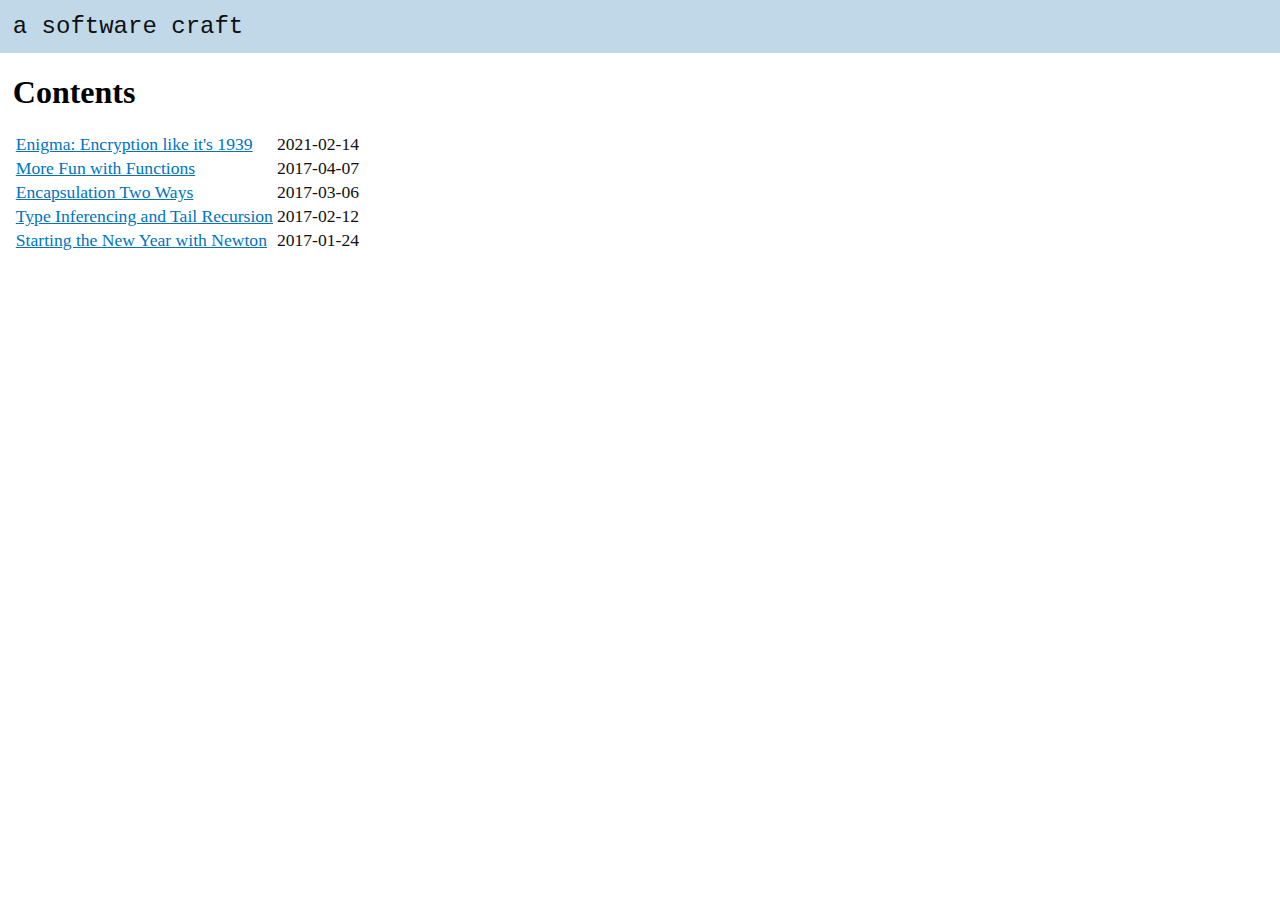
<file: docs/index.html>
<html><head><link rel="stylesheet" href="publish.css"><title>a software craft</title></head><body><header><a href="index.html">a software craft</a></header><article><h1>Contents</h1><nav><table><tr><td><a href="enigma-1.html">Enigma: Encryption like it's 1939</a></td><td>2021-02-14</td></tr><tr><td><a href="newton-4.html">More Fun with Functions</a></td><td>2017-04-07</td></tr><tr><td><a href="newton-3.html">Encapsulation Two Ways</a></td><td>2017-03-06</td></tr><tr><td><a href="newton-2.html">Type Inferencing and Tail Recursion</a></td><td>2017-02-12</td></tr><tr><td><a href="newton-1.html">Starting the New Year with Newton</a></td><td>2017-01-24</td></tr></table></nav></article></body></html>
</file>
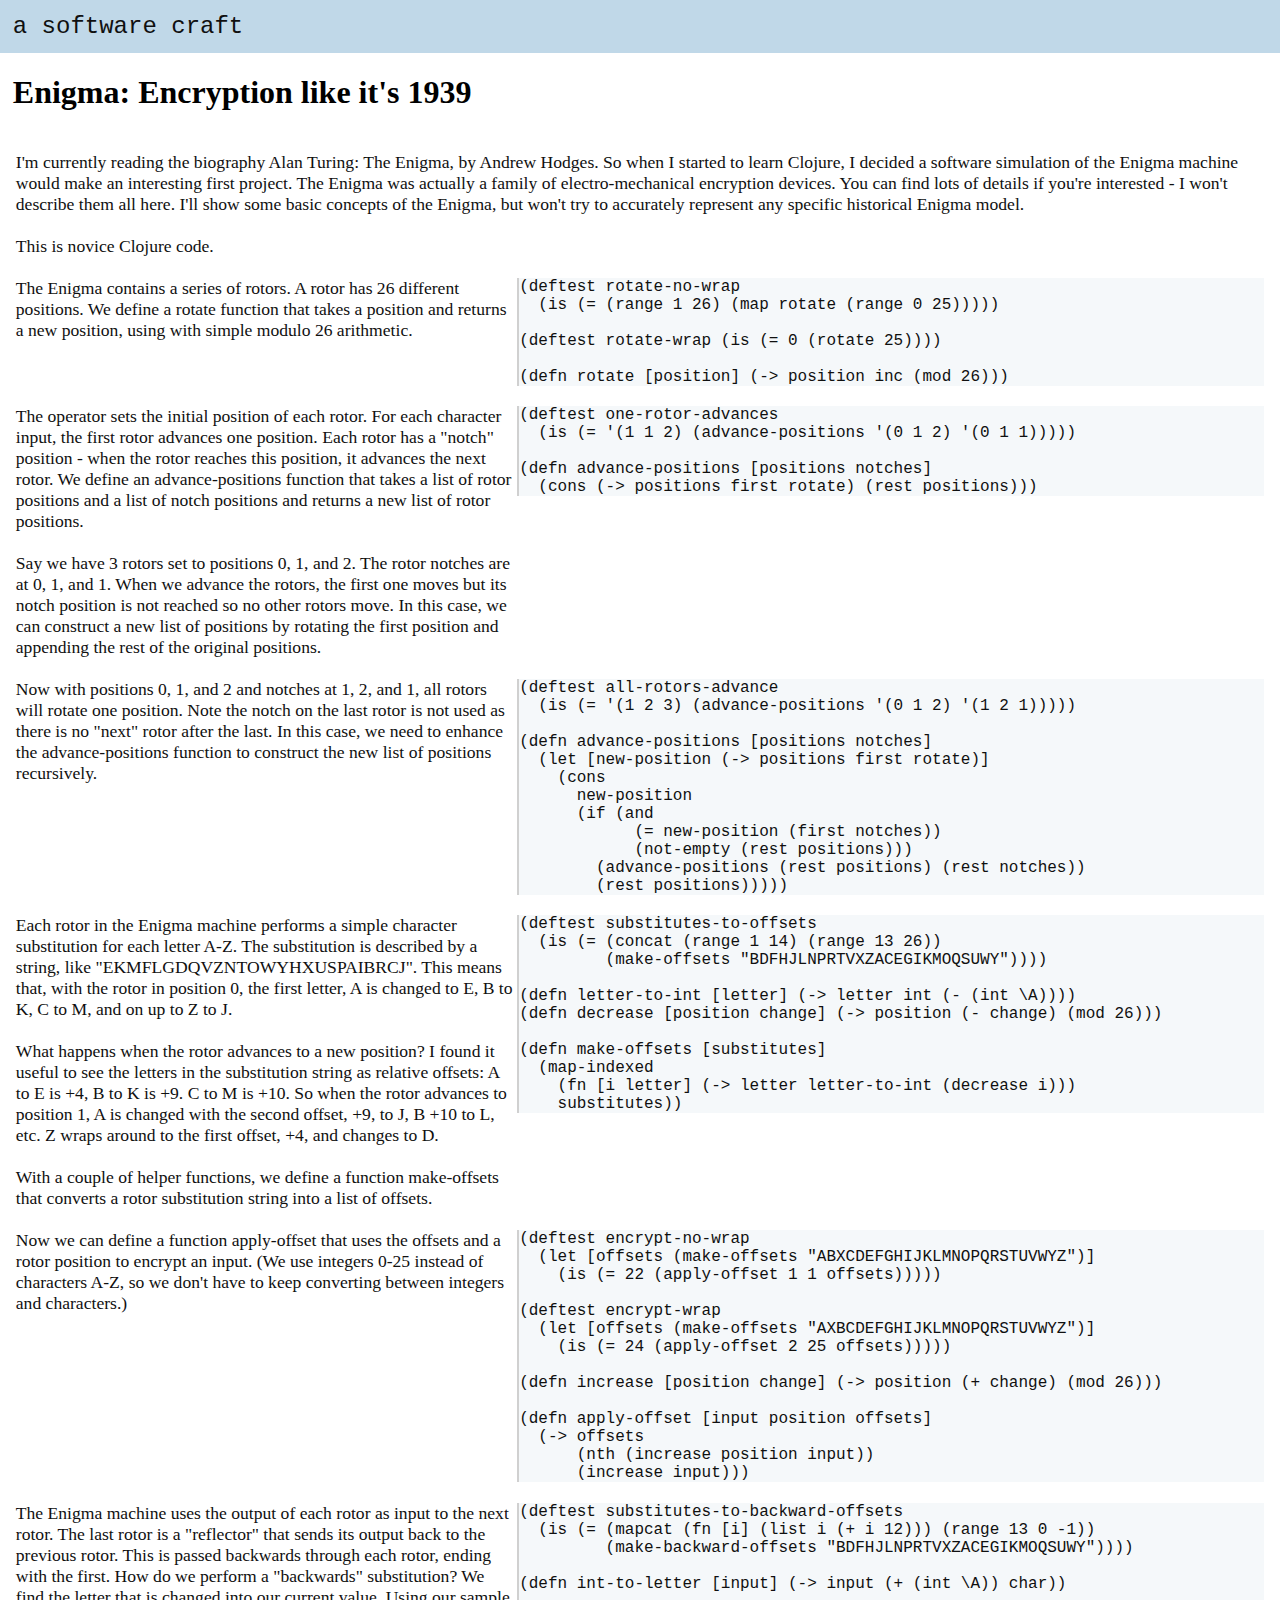
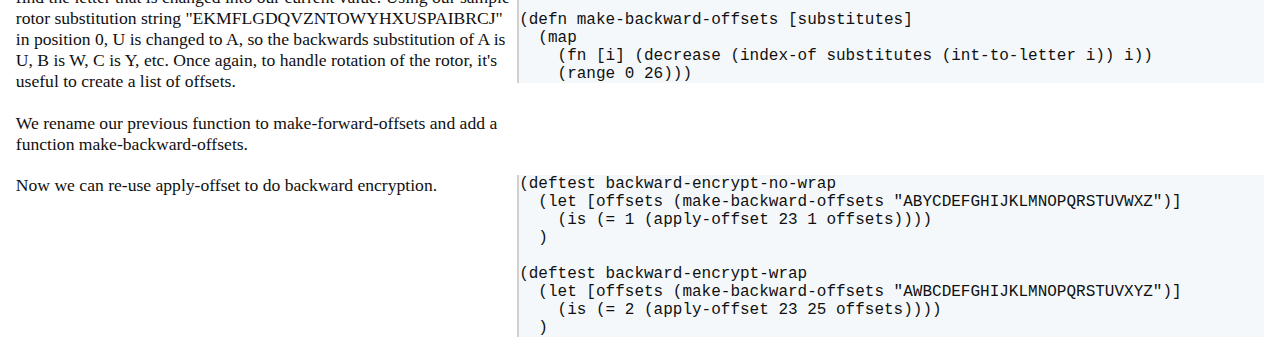
<file: docs/enigma-1.html>
<html><head><link rel="stylesheet" href="publish.css"><title>Enigma: Encryption like it's 1939</title></head><body><header><a href="index.html">a software craft</a></header><article><h1>Enigma: Encryption like it's 1939</h1><table class="full"><colgroup><col class="first"><col></colgroup><tr><td colspan="2">I'm currently reading the biography Alan Turing: The Enigma, by Andrew Hodges. So when I started to learn Clojure, I decided a software simulation of the Enigma machine would make an interesting first project. The Enigma was actually a family of electro-mechanical encryption devices. You can find lots of details if you're interested - I won't describe them all here. I'll show some basic concepts of the Enigma, but won't try to accurately represent any specific historical Enigma model.<br/><br/>This is novice Clojure code.</td></tr><tr><td>The Enigma contains a series of rotors. A rotor has 26 different positions. We define a rotate function that takes a position and returns a new position, using with simple modulo 26 arithmetic.</td><td><pre class="code">(deftest rotate-no-wrap
  (is (= (range 1 26) (map rotate (range 0 25)))))

(deftest rotate-wrap (is (= 0 (rotate 25))))

(defn rotate [position] (-> position inc (mod 26)))
</pre></td></tr><tr><td>The operator sets the initial position of each rotor. For each character input, the first rotor advances one position. Each rotor has a "notch" position - when the rotor reaches this position, it advances the next rotor. We define an advance-positions function that takes a list of rotor positions and a list of notch positions and returns a new list of rotor positions.<br/><br/>Say we have 3 rotors set to positions 0, 1, and 2. The rotor notches are at 0, 1, and 1. When we advance the rotors, the first one moves but its notch position is not reached so no other rotors move. In this case, we can construct a new list of positions by rotating the first position and appending the rest of the original positions.</td><td><pre class="code">(deftest one-rotor-advances
  (is (= '(1 1 2) (advance-positions '(0 1 2) '(0 1 1)))))

(defn advance-positions [positions notches]
  (cons (-> positions first rotate) (rest positions)))
</pre></td></tr><tr><td>Now with positions 0, 1, and 2 and notches at 1, 2, and 1, all rotors will rotate one position. Note the notch on the last rotor is not used as there is no "next" rotor after the last. In this case, we need to enhance the advance-positions function to construct the new list of positions recursively.</td><td><pre class="code">(deftest all-rotors-advance
  (is (= '(1 2 3) (advance-positions '(0 1 2) '(1 2 1)))))

(defn advance-positions [positions notches]
  (let [new-position (-> positions first rotate)]
    (cons
      new-position
      (if (and
            (= new-position (first notches)) 
            (not-empty (rest positions)))
        (advance-positions (rest positions) (rest notches))
        (rest positions)))))
</pre></td></tr><tr><td>Each rotor in the Enigma machine performs a simple character substitution for each letter A-Z. The substitution is described by a string, like "EKMFLGDQVZNTOWYHXUSPAIBRCJ". This means that, with the rotor in position 0, the first letter, A is changed to E, B to K, C to M, and on up to Z to J.<br/><br/>What happens when the rotor advances to a new position? I found it useful to see the letters in the substitution string as relative offsets: A to E is +4, B to K is +9. C to M is +10. So when the rotor advances to position 1, A is changed with the second offset, +9, to J, B +10 to L, etc. Z wraps around to the first offset, +4, and changes to D.<br/><br/>With a couple of helper functions, we define a function make-offsets that converts a rotor substitution string into a list of offsets.</td><td><pre class="code">(deftest substitutes-to-offsets
  (is (= (concat (range 1 14) (range 13 26))
         (make-offsets "BDFHJLNPRTVXZACEGIKMOQSUWY"))))

(defn letter-to-int [letter] (-> letter int (- (int \A))))
(defn decrease [position change] (-> position (- change) (mod 26)))

(defn make-offsets [substitutes]
  (map-indexed
    (fn [i letter] (-> letter letter-to-int (decrease i)))
    substitutes))
</pre></td></tr><tr><td>Now we can define a function apply-offset that uses the offsets and a rotor position to encrypt an input. (We use integers 0-25 instead of characters A-Z, so we don't have to keep converting between integers and characters.)</td><td><pre class="code">(deftest encrypt-no-wrap
  (let [offsets (make-offsets "ABXCDEFGHIJKLMNOPQRSTUVWYZ")]
    (is (= 22 (apply-offset 1 1 offsets)))))

(deftest encrypt-wrap
  (let [offsets (make-offsets "AXBCDEFGHIJKLMNOPQRSTUVWYZ")]
    (is (= 24 (apply-offset 2 25 offsets)))))

(defn increase [position change] (-> position (+ change) (mod 26)))

(defn apply-offset [input position offsets]
  (-> offsets
      (nth (increase position input))
      (increase input)))
</pre></td></tr><tr><td>The Enigma machine uses the output of each rotor as input to the next rotor. The last rotor is a "reflector" that sends its output back to the previous rotor. This is passed backwards through each rotor, ending with the first. How do we perform a "backwards" substitution? We find the letter that is changed into our current value. Using our sample rotor substitution string "EKMFLGDQVZNTOWYHXUSPAIBRCJ" in position 0, U is changed to A, so the backwards substitution of A is U, B is W, C is Y, etc. Once again, to handle rotation of the rotor, it's useful to create a list of offsets.<br/><br/>We rename our previous function to make-forward-offsets and add a function make-backward-offsets.</td><td><pre class="code">(deftest substitutes-to-backward-offsets
  (is (= (mapcat (fn [i] (list i (+ i 12))) (range 13 0 -1))
         (make-backward-offsets "BDFHJLNPRTVXZACEGIKMOQSUWY"))))

(defn int-to-letter [input] (-> input (+ (int \A)) char))

(defn make-backward-offsets [substitutes]
  (map
    (fn [i] (decrease (index-of substitutes (int-to-letter i)) i))
    (range 0 26)))
</pre></td></tr><tr><td>Now we can re-use apply-offset to do backward encryption.</td><td><pre class="code">(deftest backward-encrypt-no-wrap
  (let [offsets (make-backward-offsets "ABYCDEFGHIJKLMNOPQRSTUVWXZ")]
    (is (= 1 (apply-offset 23 1 offsets))))
  )

(deftest backward-encrypt-wrap
  (let [offsets (make-backward-offsets "AWBCDEFGHIJKLMNOPQRSTUVXYZ")]
    (is (= 2 (apply-offset 23 25 offsets))))
  )
</pre></td></tr></table></article></body></html>
</file>
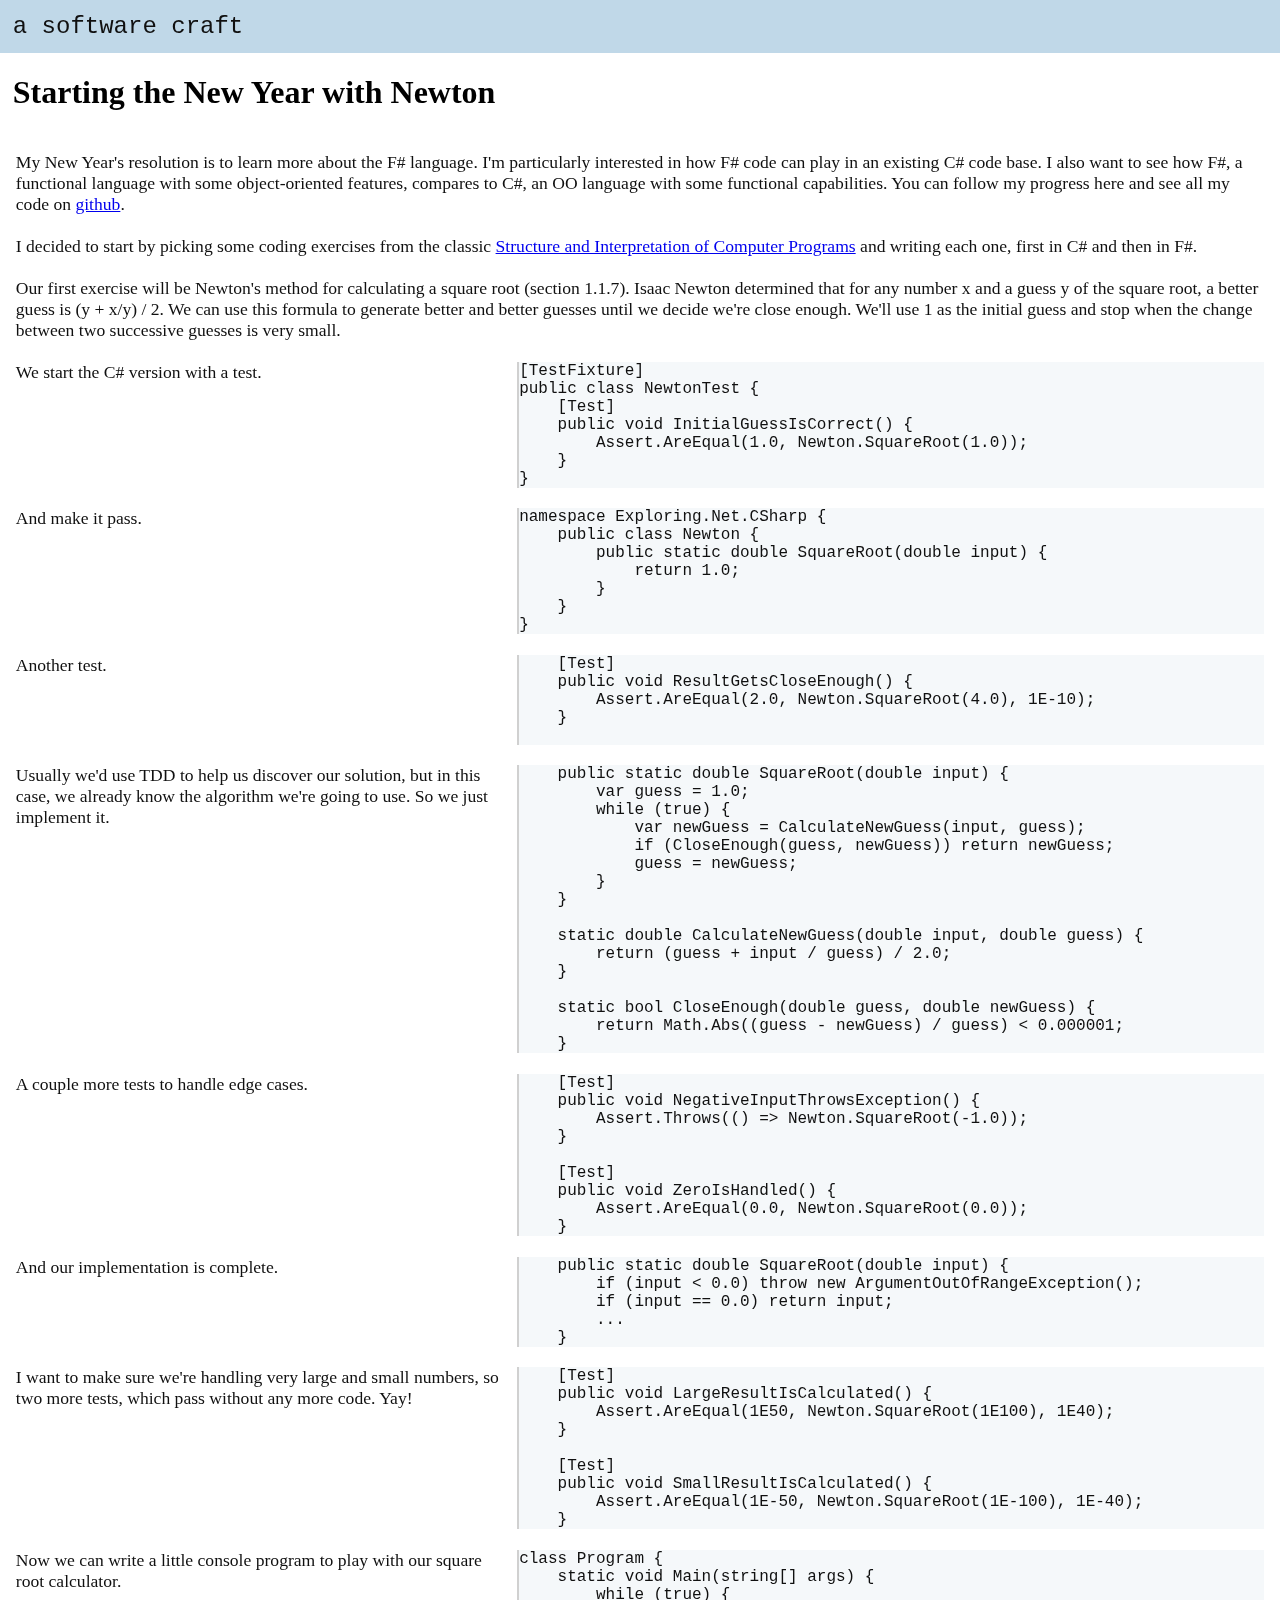
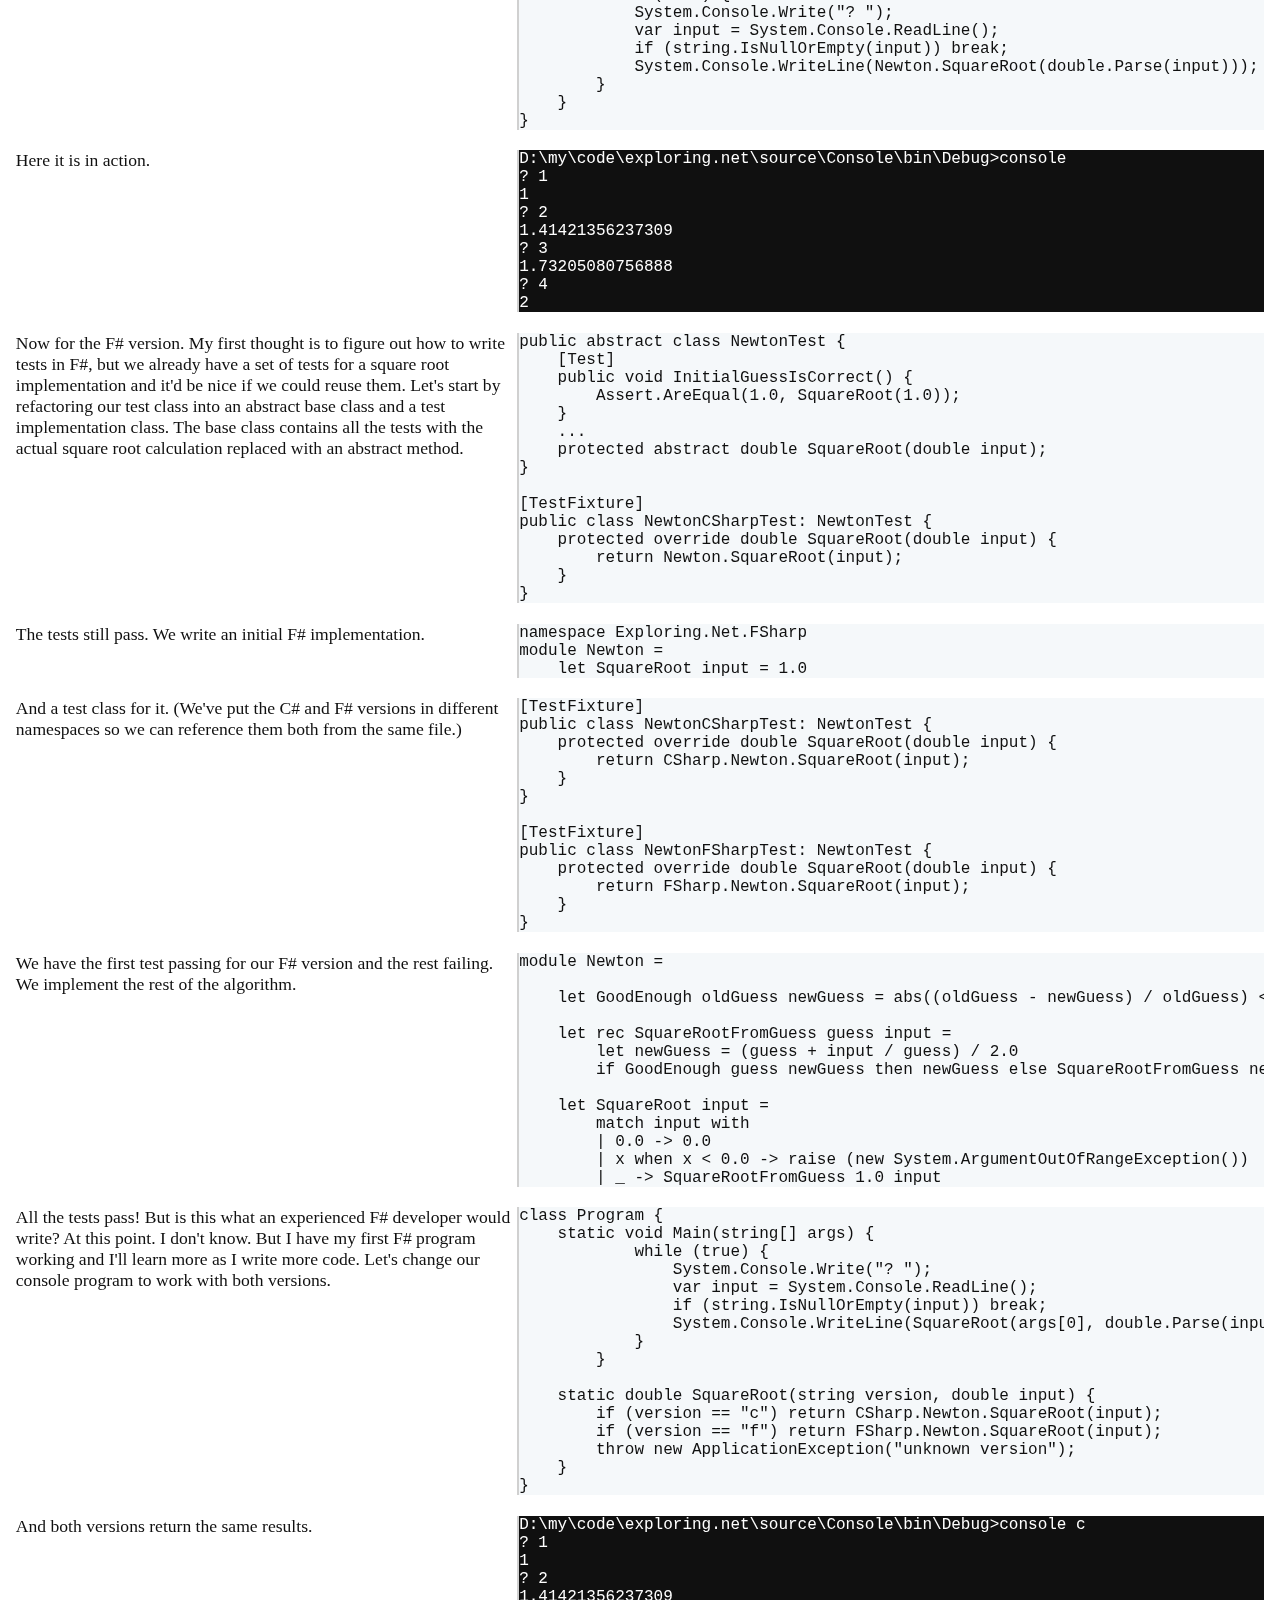
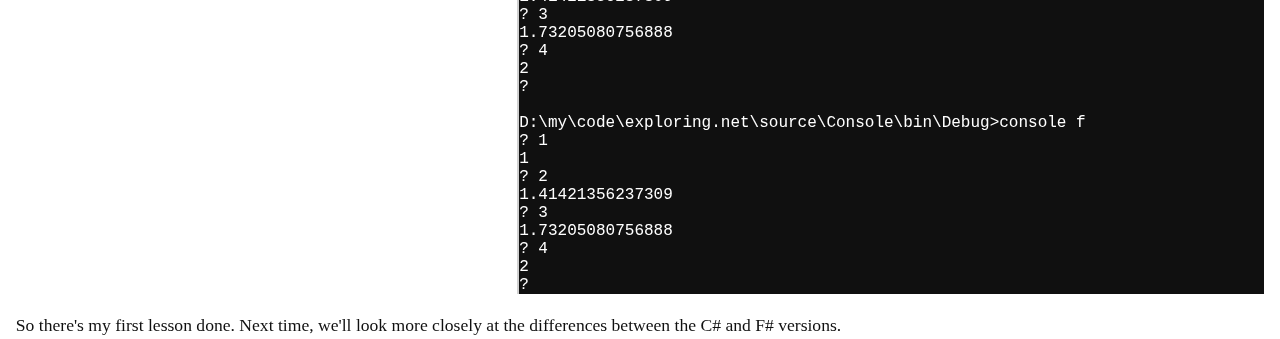
<file: docs/newton-1.html>
<html><head><link rel="stylesheet" href="publish.css"><title>Starting the New Year with Newton</title></head><body><header><a href="index.html">a software craft</a></header><article><h1>Starting the New Year with Newton</h1><table class="full"><colgroup><col class="first"><col></colgroup><tr><td colspan="2">My New Year's resolution is to learn more about the F# language. I'm particularly interested in how F# code can play in an existing C# code base. I also want to see how F#, a functional language with some object-oriented features, compares to C#, an OO language with some functional capabilities. You can follow my progress here and see all my code on <a href="https://github.com/jediwhale/exploring.net">github</a>.<br/><br/>I decided to start by picking some coding exercises from the classic <a href="https://mitpress.mit.edu/sicp/">Structure and Interpretation of Computer Programs</a> and writing each one, first in C# and then in F#.<br/><br/>Our first exercise will be Newton's method for calculating a square root (section 1.1.7). Isaac Newton determined that for any number x and a guess y of the square root, a better guess is (y + x/y) / 2. We can use this formula to generate better and better guesses until we decide we're close enough. We'll use 1 as the initial guess and stop when the change between two successive guesses is very small.</td></tr><tr><td>We start the C# version with a test.</td><td><pre class="code">[TestFixture]
public class NewtonTest {
    [Test]
    public void InitialGuessIsCorrect() {
        Assert.AreEqual(1.0, Newton.SquareRoot(1.0));
    }
}
</pre></td></tr><tr><td>And make it pass.</td><td><pre class="code">namespace Exploring.Net.CSharp {
    public class Newton {
        public static double SquareRoot(double input) {
            return 1.0;
        }
    }
}
</pre></td></tr><tr><td>Another test.</td><td><pre class="code">    [Test]
    public void ResultGetsCloseEnough() {
        Assert.AreEqual(2.0, Newton.SquareRoot(4.0), 1E-10);
    }

</pre></td></tr><tr><td>Usually we'd use TDD to help us discover our solution, but in this case, we already know the algorithm we're going to use. So we just implement it.</td><td><pre class="code">    public static double SquareRoot(double input) {
        var guess = 1.0;
        while (true) {
            var newGuess = CalculateNewGuess(input, guess);
            if (CloseEnough(guess, newGuess)) return newGuess;
            guess = newGuess;
        }
    }

    static double CalculateNewGuess(double input, double guess) {
        return (guess + input / guess) / 2.0;
    }

    static bool CloseEnough(double guess, double newGuess) {
        return Math.Abs((guess - newGuess) / guess) < 0.000001;
    }
</pre></td></tr><tr><td>A couple more tests to handle edge cases.</td><td><pre class="code">    [Test]
    public void NegativeInputThrowsException() {
        Assert.Throws(() => Newton.SquareRoot(-1.0));
    }

    [Test]
    public void ZeroIsHandled() {
        Assert.AreEqual(0.0, Newton.SquareRoot(0.0));
    }
</pre></td></tr><tr><td>And our implementation is complete.</td><td><pre class="code">    public static double SquareRoot(double input) {
        if (input < 0.0) throw new ArgumentOutOfRangeException();
        if (input == 0.0) return input;
        ...
    }
</pre></td></tr><tr><td>I want to make sure we're handling very large and small numbers, so two more tests, which pass without any more code. Yay!</td><td><pre class="code">    [Test]
    public void LargeResultIsCalculated() {
        Assert.AreEqual(1E50, Newton.SquareRoot(1E100), 1E40);
    }

    [Test]
    public void SmallResultIsCalculated() {
        Assert.AreEqual(1E-50, Newton.SquareRoot(1E-100), 1E-40);
    }
</pre></td></tr><tr><td>Now we can write a little console program to play with our square root calculator.
</td><td><pre class="code">class Program {
    static void Main(string[] args) {
        while (true) {
            System.Console.Write("? ");
            var input = System.Console.ReadLine();
            if (string.IsNullOrEmpty(input)) break;
            System.Console.WriteLine(Newton.SquareRoot(double.Parse(input)));
        }
    }
}
</pre></td></tr><tr><td>Here it is in action.
</td><td><pre class="console">D:\my\code\exploring.net\source\Console\bin\Debug>console
? 1
1
? 2
1.41421356237309
? 3
1.73205080756888
? 4
2
</pre></td></tr><tr><td>Now for the F# version. My first thought is to figure out how to write tests in F#, but we already have a set of tests for a square root implementation and it'd be nice if we could reuse them. Let's start by refactoring our test class into an abstract base class and a test implementation class. The base class contains all the tests with the actual square root calculation replaced with an abstract method.</td><td><pre class="code">public abstract class NewtonTest {
    [Test]
    public void InitialGuessIsCorrect() {
        Assert.AreEqual(1.0, SquareRoot(1.0));
    }
    ...
    protected abstract double SquareRoot(double input);
}

[TestFixture]
public class NewtonCSharpTest: NewtonTest {
    protected override double SquareRoot(double input) {
        return Newton.SquareRoot(input);
    }
}
</pre></td></tr><tr><td>The tests still pass. We write an initial F# implementation.</td><td><pre class="code">namespace Exploring.Net.FSharp
module Newton =
    let SquareRoot input = 1.0
</pre></td></tr><tr><td>And a test class for it. (We've put the C# and F# versions in different namespaces so we can reference them both from the same file.)</td><td><pre class="code">[TestFixture]
public class NewtonCSharpTest: NewtonTest {
    protected override double SquareRoot(double input) {
        return CSharp.Newton.SquareRoot(input);
    }
}

[TestFixture]
public class NewtonFSharpTest: NewtonTest {
    protected override double SquareRoot(double input) {
        return FSharp.Newton.SquareRoot(input);
    }
}
</pre></td></tr><tr><td>We have the first test passing for our F# version and the rest failing. We implement the rest of the algorithm.</td><td><pre class="code">module Newton =

    let GoodEnough oldGuess newGuess = abs((oldGuess - newGuess) / oldGuess) < 0.000001

    let rec SquareRootFromGuess guess input =
        let newGuess = (guess + input / guess) / 2.0
        if GoodEnough guess newGuess then newGuess else SquareRootFromGuess newGuess input

    let SquareRoot input =
        match input with
        | 0.0 -> 0.0
        | x when x < 0.0 -> raise (new System.ArgumentOutOfRangeException())
        | _ -> SquareRootFromGuess 1.0 input
</pre></td></tr><tr><td>All the tests pass! But is this what an experienced F# developer would write? At this point. I don't know. But I have my first F# program working and I'll learn more as I write more code. Let's change our console program to work with both versions.</td><td><pre class="code">class Program {
    static void Main(string[] args) {
            while (true) {
                System.Console.Write("? ");
                var input = System.Console.ReadLine();
                if (string.IsNullOrEmpty(input)) break;
                System.Console.WriteLine(SquareRoot(args[0], double.Parse(input)));
            }
        }

    static double SquareRoot(string version, double input) {
        if (version == "c") return CSharp.Newton.SquareRoot(input);
        if (version == "f") return FSharp.Newton.SquareRoot(input);
        throw new ApplicationException("unknown version");
    }
}
</pre></td></tr><tr><td>And both versions return the same results.</td><td><pre class="console">D:\my\code\exploring.net\source\Console\bin\Debug>console c
? 1
1
? 2
1.41421356237309
? 3
1.73205080756888
? 4
2
?

D:\my\code\exploring.net\source\Console\bin\Debug>console f
? 1
1
? 2
1.41421356237309
? 3
1.73205080756888
? 4
2
?
</pre></td></tr><tr><td colspan="2">So there's my first lesson done. Next time, we'll look more closely at the differences between the C# and F# versions.</td></tr></table></article></body></html>
</file>
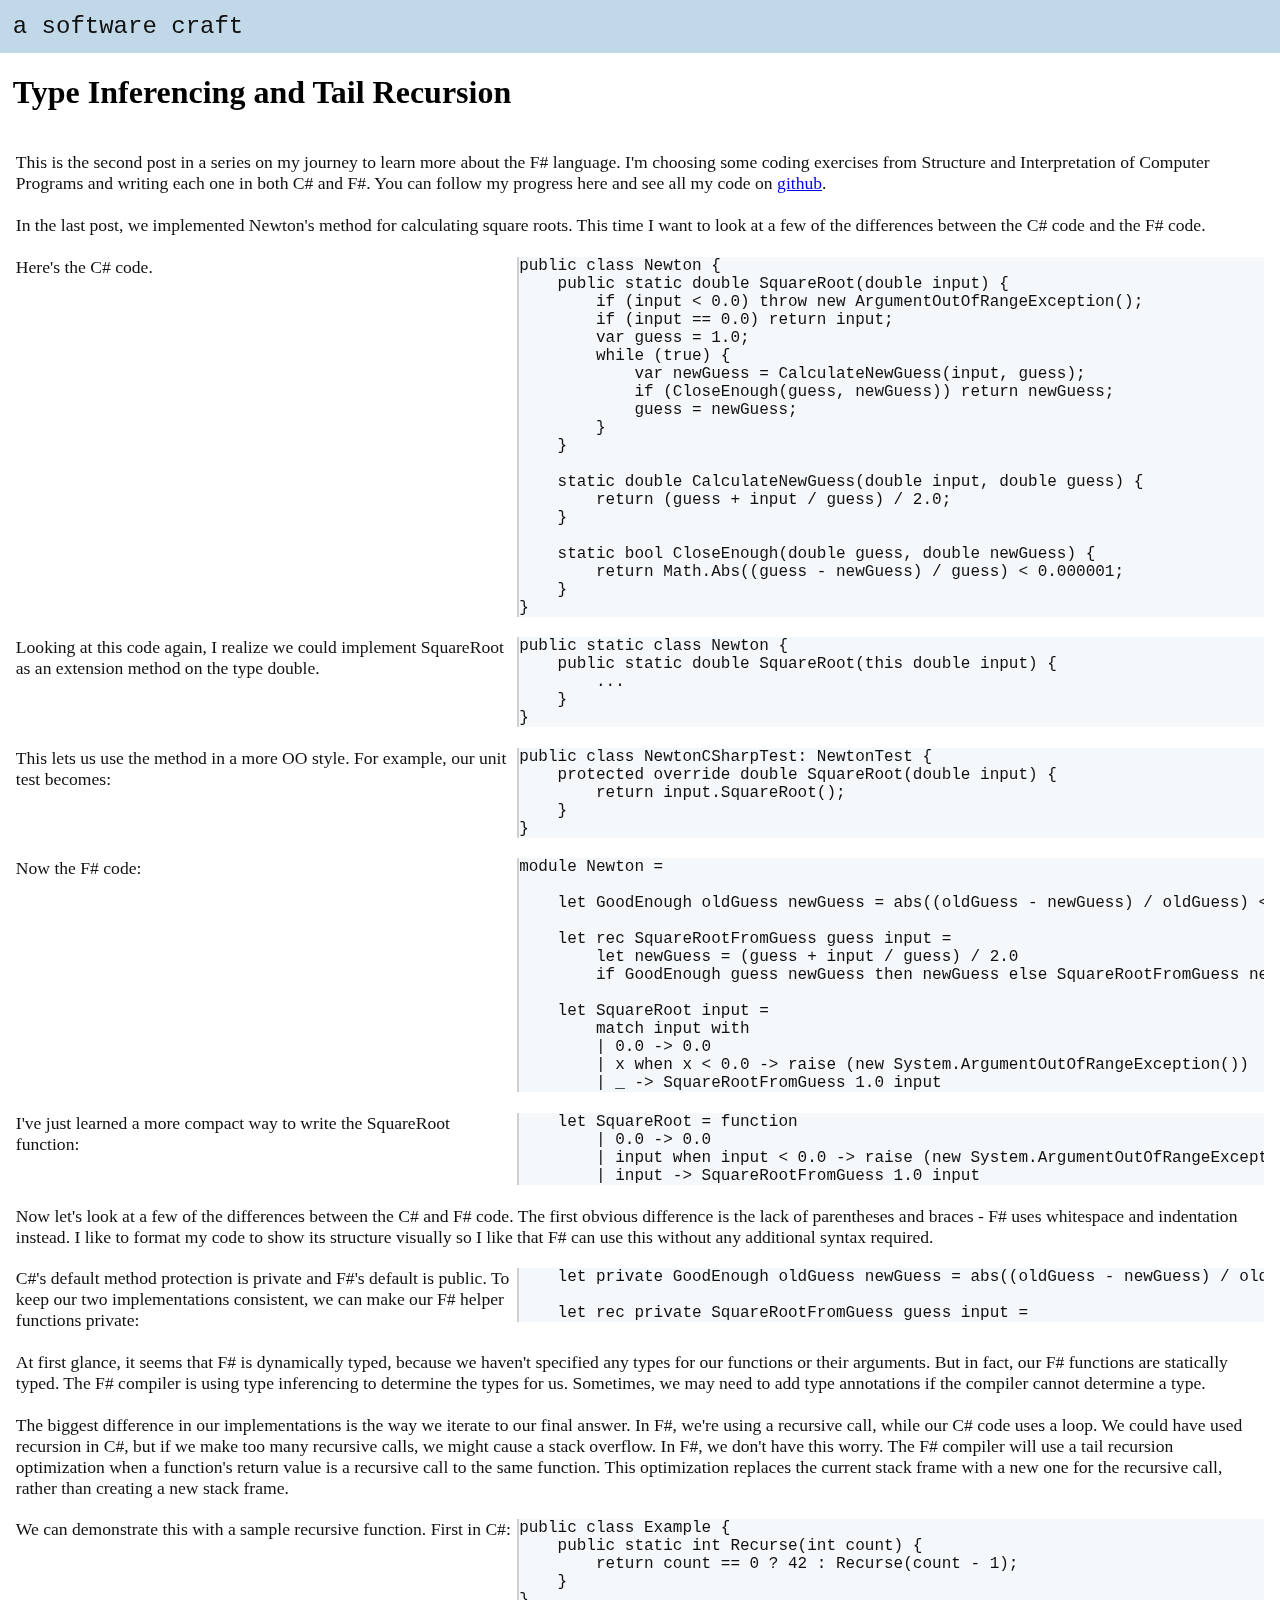
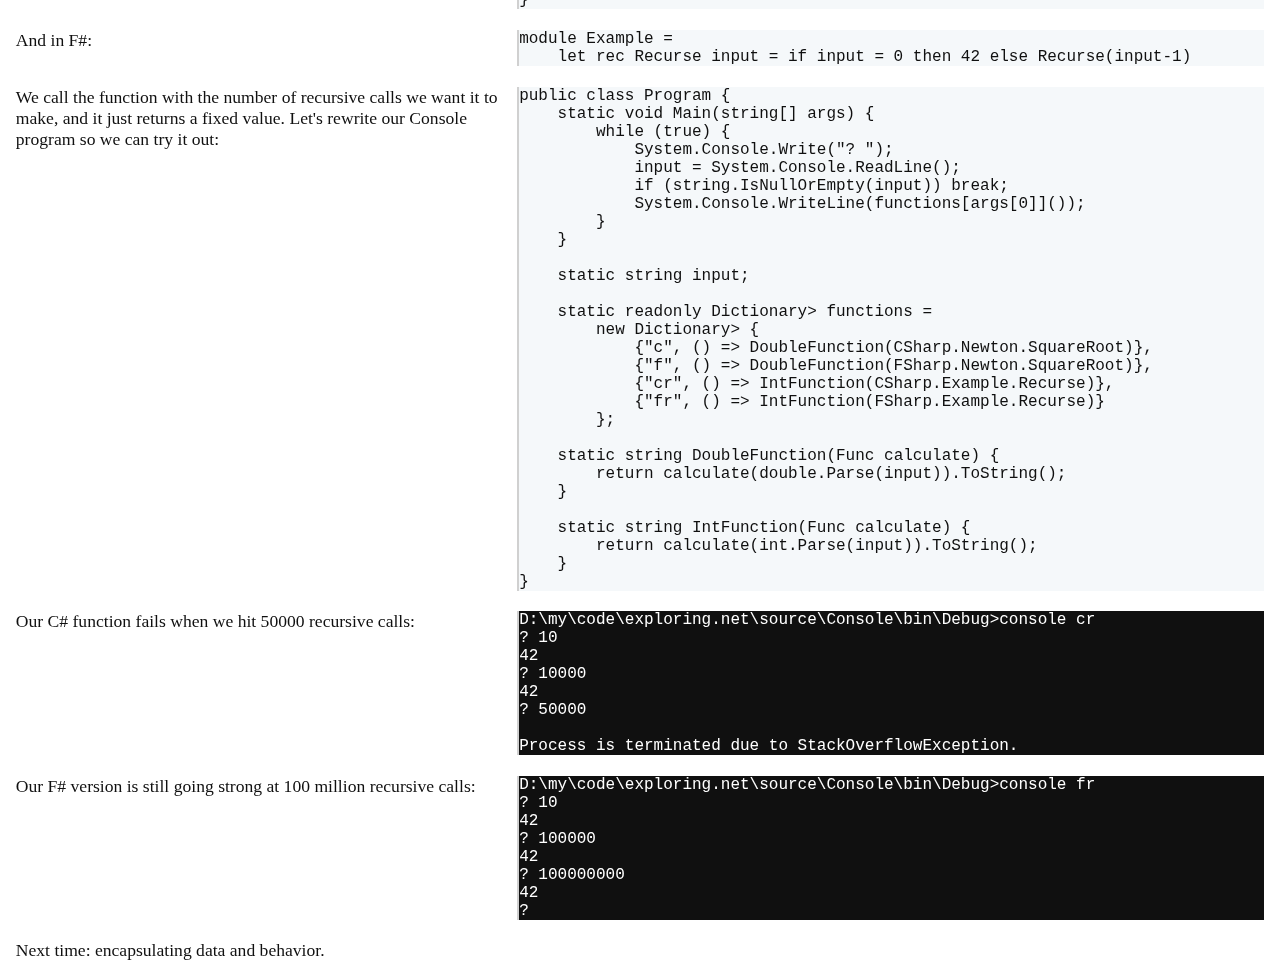
<file: docs/newton-2.html>
<html><head><link rel="stylesheet" href="publish.css"><title>Type Inferencing and Tail Recursion</title></head><body><header><a href="index.html">a software craft</a></header><article><h1>Type Inferencing and Tail Recursion</h1><table class="full"><colgroup><col class="first"><col></colgroup><tr><td colspan="2">This is the second post in a series on my journey to learn more about the F# language. I'm choosing some coding exercises from Structure and Interpretation of Computer Programs and writing each one in both C# and F#. You can follow my progress here and see all my code on <a href="https://github.com/jediwhale/exploring.net">github</a>.<br/><br/>In the last post, we implemented Newton's method for calculating square roots. This time I want to look at a few of the differences between the C# code and the F# code.</td></tr><tr><td>Here's the C# code.</td><td><pre class="code">public class Newton {
    public static double SquareRoot(double input) {
        if (input < 0.0) throw new ArgumentOutOfRangeException();
        if (input == 0.0) return input;
        var guess = 1.0;
        while (true) {
            var newGuess = CalculateNewGuess(input, guess);
            if (CloseEnough(guess, newGuess)) return newGuess;
            guess = newGuess;
        }
    }

    static double CalculateNewGuess(double input, double guess) {
        return (guess + input / guess) / 2.0;
    }

    static bool CloseEnough(double guess, double newGuess) {
        return Math.Abs((guess - newGuess) / guess) < 0.000001;
    }
}
</pre></td></tr><tr><td>Looking at this code again, I realize we could implement SquareRoot as an extension method on the type double.</td><td><pre class="code">public static class Newton {
    public static double SquareRoot(this double input) {
        ...
    }
}
</pre></td></tr><tr><td>This lets us use the method in a more OO style. For example, our unit test becomes:</td><td><pre class="code">public class NewtonCSharpTest: NewtonTest {
    protected override double SquareRoot(double input) {
        return input.SquareRoot();
    }
}
</pre></td></tr><tr><td>Now the F# code:</td><td><pre class="code">module Newton =

    let GoodEnough oldGuess newGuess = abs((oldGuess - newGuess) / oldGuess) < 0.000001

    let rec SquareRootFromGuess guess input =
        let newGuess = (guess + input / guess) / 2.0
        if GoodEnough guess newGuess then newGuess else SquareRootFromGuess newGuess input

    let SquareRoot input =
        match input with
        | 0.0 -> 0.0
        | x when x < 0.0 -> raise (new System.ArgumentOutOfRangeException())
        | _ -> SquareRootFromGuess 1.0 input
</pre></td></tr><tr><td>I've just learned a more compact way to write the SquareRoot function:</td><td><pre class="code">    let SquareRoot = function
        | 0.0 -> 0.0
        | input when input < 0.0 -> raise (new System.ArgumentOutOfRangeException())
        | input -> SquareRootFromGuess 1.0 input
</pre></td></tr><tr><td colspan="2">Now let's look at a few of the differences between the C# and F# code. The first obvious difference is the lack of parentheses and braces - F# uses whitespace and indentation instead. I like to format my code to show its structure visually so I like that F# can use this without any additional syntax required.</td></tr><tr><td>C#'s default method protection is private and F#'s default is public. To keep our two implementations consistent, we can make our F# helper functions private:</td><td><pre class="code">    let private GoodEnough oldGuess newGuess = abs((oldGuess - newGuess) / oldGuess) < 0.000001

    let rec private SquareRootFromGuess guess input =
</pre></td></tr><tr><td colspan="2">At first glance, it seems that F# is dynamically typed, because we haven't specified any types for our functions or their arguments. But in fact, our F# functions are statically typed. The F# compiler is using type inferencing to determine the types for us. Sometimes, we may need to add type annotations if the compiler cannot determine a type.<br/><br/>The biggest difference in our implementations is the way we iterate to our final answer. In F#, we're using a recursive call, while our C# code uses a loop. We could have used recursion in C#, but if we make too many recursive calls, we might cause a stack overflow. In F#, we don't have this worry. The F# compiler will use a tail recursion optimization when a function's return value is a recursive call to the same function. This optimization replaces the current stack frame with a new one for the recursive call, rather than creating a new stack frame.</td></tr><tr><td>We can demonstrate this with a sample recursive function. First in C#:</td><td><pre class="code">public class Example {
    public static int Recurse(int count) {
        return count == 0 ? 42 : Recurse(count - 1);
    }
}
</pre></td></tr><tr><td>And in F#:</td><td><pre class="code">module Example =
    let rec Recurse input = if input = 0 then 42 else Recurse(input-1) 
</pre></td></tr><tr><td>We call the function with the number of recursive calls we want it to make, and it just returns a fixed value. Let's rewrite our Console program so we can try it out:</td><td><pre class="code">public class Program {
    static void Main(string[] args) {
        while (true) {
            System.Console.Write("? ");
            input = System.Console.ReadLine();
            if (string.IsNullOrEmpty(input)) break;
            System.Console.WriteLine(functions[args[0]]());
        }
    }

    static string input;

    static readonly Dictionary<string, Func<string>> functions =
        new Dictionary<string, Func<string>> {
            {"c", () => DoubleFunction(CSharp.Newton.SquareRoot)},
            {"f", () => DoubleFunction(FSharp.Newton.SquareRoot)},
            {"cr", () => IntFunction(CSharp.Example.Recurse)},
            {"fr", () => IntFunction(FSharp.Example.Recurse)}
        };

    static string DoubleFunction(Func<double, double> calculate) {
        return calculate(double.Parse(input)).ToString();
    }

    static string IntFunction(Func<int, int=> calculate) {
        return calculate(int.Parse(input)).ToString();
    }
}
</pre></td></tr><tr><td>Our C# function fails when we hit 50000 recursive calls:</td><td><pre class="console">D:\my\code\exploring.net\source\Console\bin\Debug>console cr
? 10
42
? 10000
42
? 50000

Process is terminated due to StackOverflowException.
</pre></td></tr><tr><td>Our F# version is still going strong at 100 million recursive calls:</td><td><pre class="console">D:\my\code\exploring.net\source\Console\bin\Debug>console fr
? 10
42
? 100000
42
? 100000000
42
?
</pre></td></tr><tr><td colspan="2">Next time: encapsulating data and behavior.</td></tr></table></article></body></html>
</file>
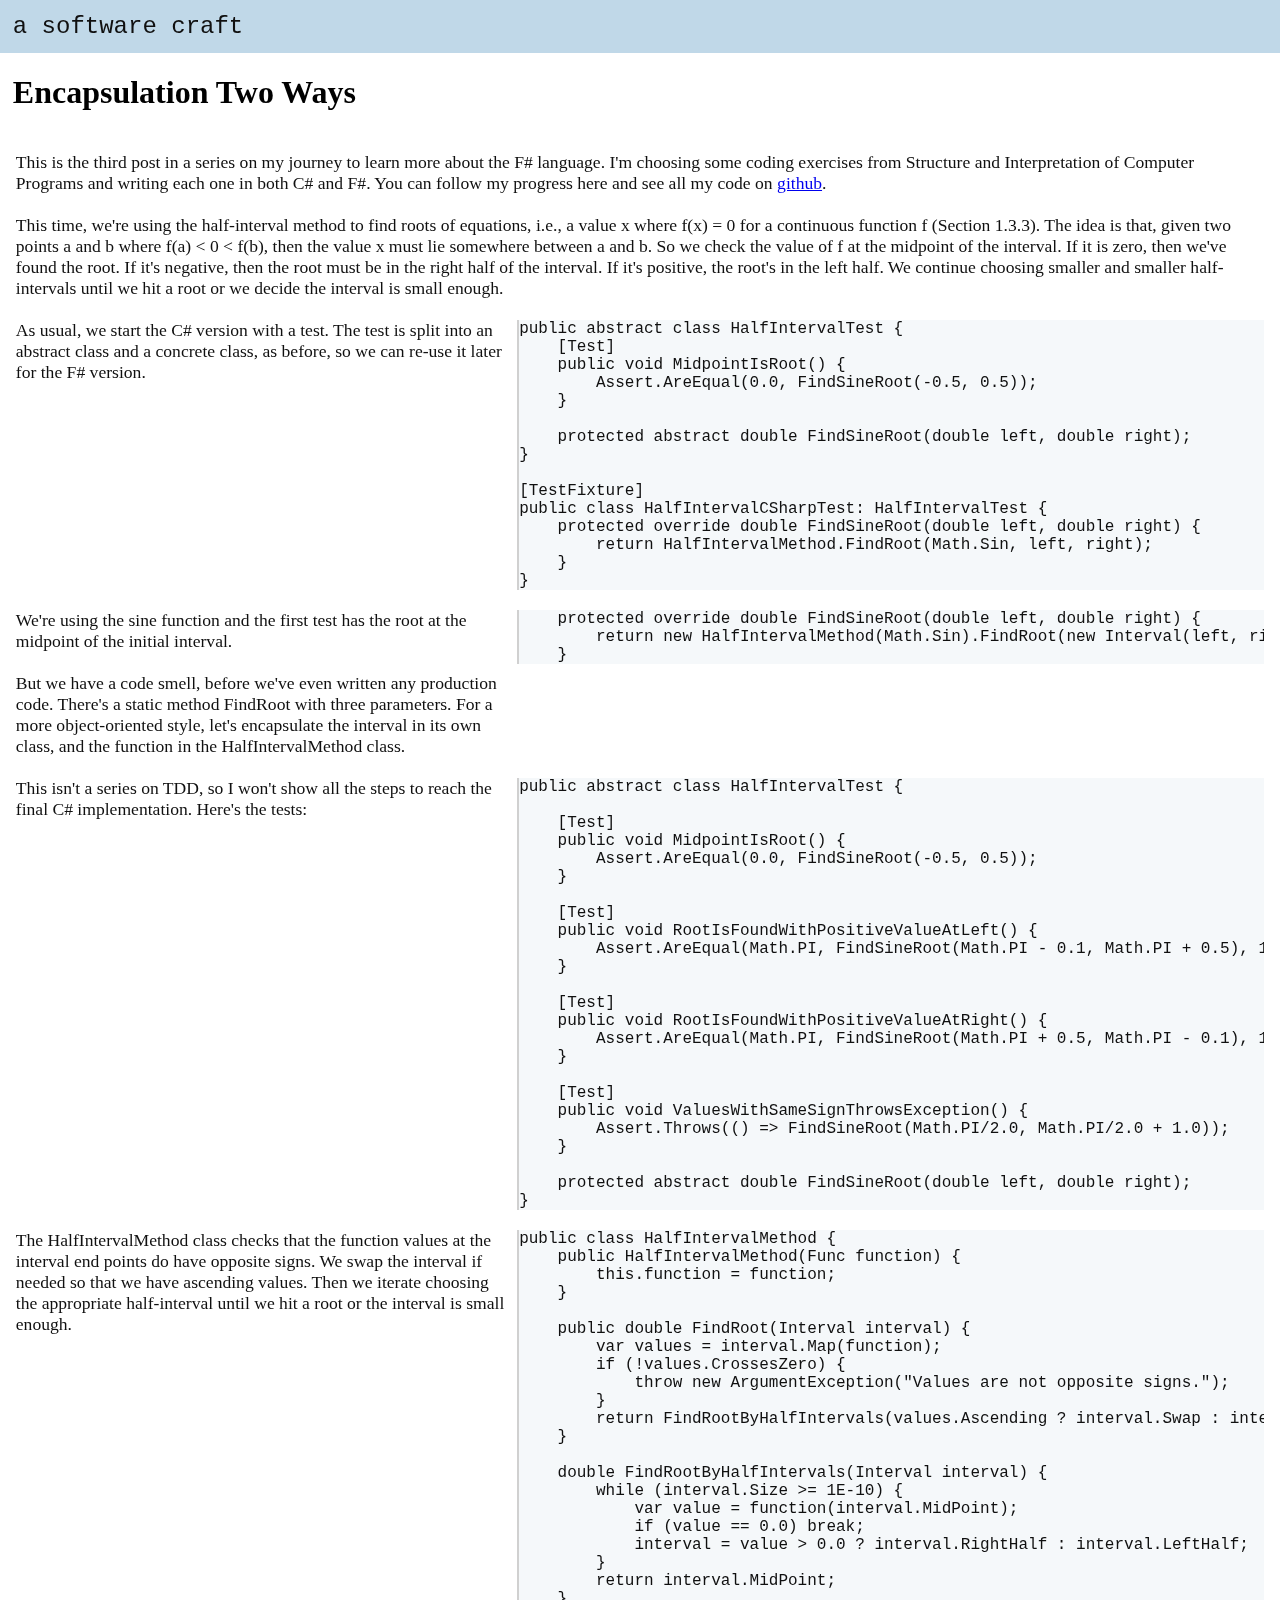
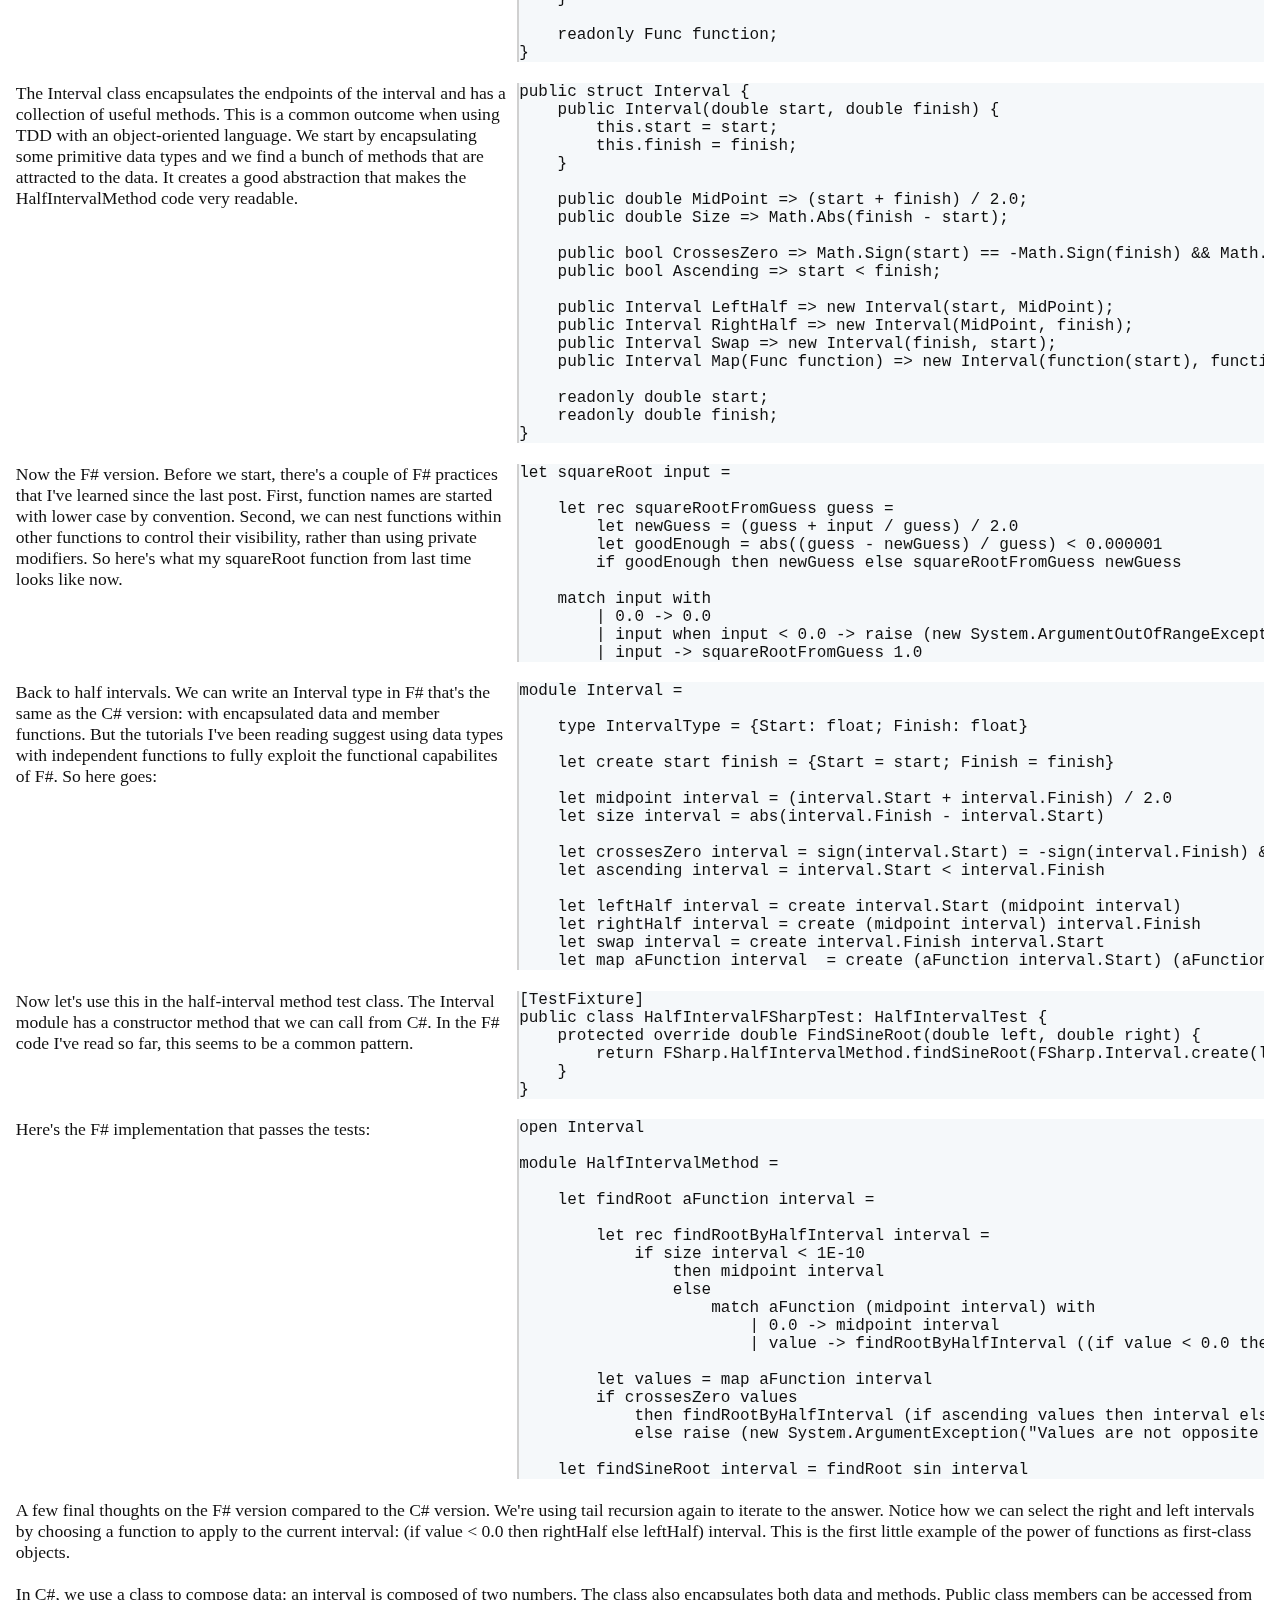
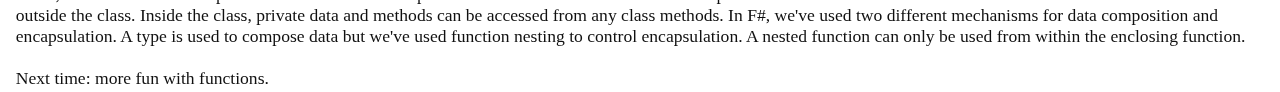
<file: docs/newton-3.html>
<html><head><link rel="stylesheet" href="publish.css"><title>Encapsulation Two Ways</title></head><body><header><a href="index.html">a software craft</a></header><article><h1>Encapsulation Two Ways</h1><table class="full"><colgroup><col class="first"><col></colgroup><tr><td colspan="2">This is the third post in a series on my journey to learn more about the F# language. I'm choosing some coding exercises from Structure and Interpretation of Computer Programs and writing each one in both C# and F#. You can follow my progress here and see all my code on <a href="https://github.com/jediwhale/exploring.net">github</a>.<br/><br/>This time, we're using the half-interval method to find roots of equations, i.e., a value x where f(x) = 0 for a continuous function f (Section 1.3.3). The idea is that, given two points a and b where f(a) < 0 < f(b), then the value x must lie somewhere between a and b. So we check the value of f at the midpoint of the interval. If it is zero, then we've found the root. If it's negative, then the root must be in the right half of the interval. If it's positive, the root's in the left half. We continue choosing smaller and smaller half-intervals until we hit a root or we decide the interval is small enough.</td></tr><tr><td>As usual, we start the C# version with a test. The test is split into an abstract class and a concrete class, as before, so we can re-use it later for the F# version.</td><td><pre class="code">public abstract class HalfIntervalTest {
    [Test]
    public void MidpointIsRoot() {
        Assert.AreEqual(0.0, FindSineRoot(-0.5, 0.5));
    }

    protected abstract double FindSineRoot(double left, double right);
}

[TestFixture]
public class HalfIntervalCSharpTest: HalfIntervalTest {
    protected override double FindSineRoot(double left, double right) {
        return HalfIntervalMethod.FindRoot(Math.Sin, left, right);
    }
}
</pre></td></tr><tr><td>We're using the sine function and the first test has the root at the midpoint of the initial interval.<br/><br/>But we have a code smell, before we've even written any production code. There's a static method FindRoot with three parameters. For a more object-oriented style, let's encapsulate the interval in its own class, and the function in the HalfIntervalMethod class.</td><td><pre class="code">    protected override double FindSineRoot(double left, double right) {
        return new HalfIntervalMethod(Math.Sin).FindRoot(new Interval(left, right));
    }
</pre></td></tr><tr><td>This isn't a series on TDD, so I won't show all the steps to reach the final C# implementation. Here's the tests:</td><td><pre class="code">public abstract class HalfIntervalTest {

    [Test]
    public void MidpointIsRoot() {
        Assert.AreEqual(0.0, FindSineRoot(-0.5, 0.5));
    }

    [Test]
    public void RootIsFoundWithPositiveValueAtLeft() {
        Assert.AreEqual(Math.PI, FindSineRoot(Math.PI - 0.1, Math.PI + 0.5), 1E-10);
    }

    [Test]
    public void RootIsFoundWithPositiveValueAtRight() {
        Assert.AreEqual(Math.PI, FindSineRoot(Math.PI + 0.5, Math.PI - 0.1), 1E-10);
    }

    [Test]
    public void ValuesWithSameSignThrowsException() {
        Assert.Throws(() => FindSineRoot(Math.PI/2.0, Math.PI/2.0 + 1.0));
    }

    protected abstract double FindSineRoot(double left, double right);
}
</pre></td></tr><tr><td>The HalfIntervalMethod class checks that the function values at the interval end points do have opposite signs. We swap the interval if needed so that we have ascending values. Then we iterate choosing the appropriate half-interval until we hit a root or the interval is small enough.</td><td><pre class="code">public class HalfIntervalMethod {
    public HalfIntervalMethod(Func<double, double> function) {
        this.function = function;
    }

    public double FindRoot(Interval interval) {
        var values = interval.Map(function);
        if (!values.CrossesZero) {
            throw new ArgumentException("Values are not opposite signs.");
        }
        return FindRootByHalfIntervals(values.Ascending ? interval.Swap : interval);
    }

    double FindRootByHalfIntervals(Interval interval) {
        while (interval.Size >= 1E-10) {
            var value = function(interval.MidPoint);
            if (value == 0.0) break;
            interval = value > 0.0 ? interval.RightHalf : interval.LeftHalf;
        }
        return interval.MidPoint;
    }

    readonly Func<double, double> function;
}
</pre></td></tr><tr><td>The Interval class encapsulates the endpoints of the interval and has a collection of useful methods. This is a common outcome when using TDD with an object-oriented language. We start by encapsulating some primitive data types and we find a bunch of methods that are attracted to the data. It creates a good abstraction that makes the HalfIntervalMethod code very readable.</td><td><pre class="code">public struct Interval {
    public Interval(double start, double finish) {
        this.start = start;
        this.finish = finish;
    }

    public double MidPoint => (start + finish) / 2.0;
    public double Size => Math.Abs(finish - start);

    public bool CrossesZero => Math.Sign(start) == -Math.Sign(finish) && Math.Sign(start) != 0;
    public bool Ascending => start < finish;

    public Interval LeftHalf => new Interval(start, MidPoint);
    public Interval RightHalf => new Interval(MidPoint, finish);
    public Interval Swap => new Interval(finish, start);
    public Interval Map(Func function) => new Interval(function(start), function(finish));

    readonly double start;
    readonly double finish;
}
</pre></td></tr><tr><td>Now the F# version. Before we start, there's a couple of F# practices that I've learned since the last post. First, function names are started with lower case by convention. Second, we can nest functions within other functions to control their visibility, rather than using private modifiers. So here's what my squareRoot function from last time looks like now.</td><td><pre class="code">let squareRoot input =

    let rec squareRootFromGuess guess =
        let newGuess = (guess + input / guess) / 2.0
        let goodEnough = abs((guess - newGuess) / guess) < 0.000001
        if goodEnough then newGuess else squareRootFromGuess newGuess 

    match input with
        | 0.0 -> 0.0
        | input when input < 0.0 -> raise (new System.ArgumentOutOfRangeException())
        | input -> squareRootFromGuess 1.0 
</pre></td></tr><tr><td>Back to half intervals. We can write an Interval type in F# that's the same as the C# version: with encapsulated data and member functions. But the tutorials I've been reading suggest using data types with independent functions to fully exploit the functional capabilites of F#. So here goes:</td><td><pre class="code">module Interval = 

    type IntervalType = {Start: float; Finish: float}

    let create start finish = {Start = start; Finish = finish}

    let midpoint interval = (interval.Start + interval.Finish) / 2.0
    let size interval = abs(interval.Finish - interval.Start)

    let crossesZero interval = sign(interval.Start) = -sign(interval.Finish) && sign(interval.Start) <> 0
    let ascending interval = interval.Start < interval.Finish

    let leftHalf interval = create interval.Start (midpoint interval)
    let rightHalf interval = create (midpoint interval) interval.Finish
    let swap interval = create interval.Finish interval.Start
    let map aFunction interval  = create (aFunction interval.Start) (aFunction interval.Finish)
</pre></td></tr><tr><td>Now let's use this in the half-interval method test class. The Interval module has a constructor method that we can call from C#. In the F# code I've read so far, this seems to be a common pattern.</td><td><pre class="code">[TestFixture]
public class HalfIntervalFSharpTest: HalfIntervalTest {
    protected override double FindSineRoot(double left, double right) {
        return FSharp.HalfIntervalMethod.findSineRoot(FSharp.Interval.create(left, right));
    }
}
</pre></td></tr><tr><td>Here's the F# implementation that passes the tests:</td><td><pre class="code">open Interval

module HalfIntervalMethod = 

    let findRoot aFunction interval =

        let rec findRootByHalfInterval interval =
            if size interval < 1E-10
                then midpoint interval
                else
                    match aFunction (midpoint interval) with
                        | 0.0 -> midpoint interval
                        | value -> findRootByHalfInterval ((if value < 0.0 then rightHalf else leftHalf) interval)

        let values = map aFunction interval
        if crossesZero values 
            then findRootByHalfInterval (if ascending values then interval else swap interval)
            else raise (new System.ArgumentException("Values are not opposite signs."))

    let findSineRoot interval = findRoot sin interval
</pre></td></tr><tr><td colspan="2">A few final thoughts on the F# version compared to the C# version. We're using tail recursion again to iterate to the answer. Notice how we can select the right and left intervals by choosing a function to apply to the current interval: (if value < 0.0 then rightHalf else leftHalf) interval. This is the first little example of the power of functions as first-class objects.<br/><br/>In C#, we use a class to compose data: an interval is composed of two numbers. The class also encapsulates both data and methods. Public class members can be accessed from outside the class. Inside the class, private data and methods can be accessed from any class methods. In F#, we've used two different mechanisms for data composition and encapsulation. A type is used to compose data but we've used function nesting to control encapsulation. A nested function can only be used from within the enclosing function.<br/><br/>Next time: more fun with functions.</td></tr></table></article></body></html>
</file>
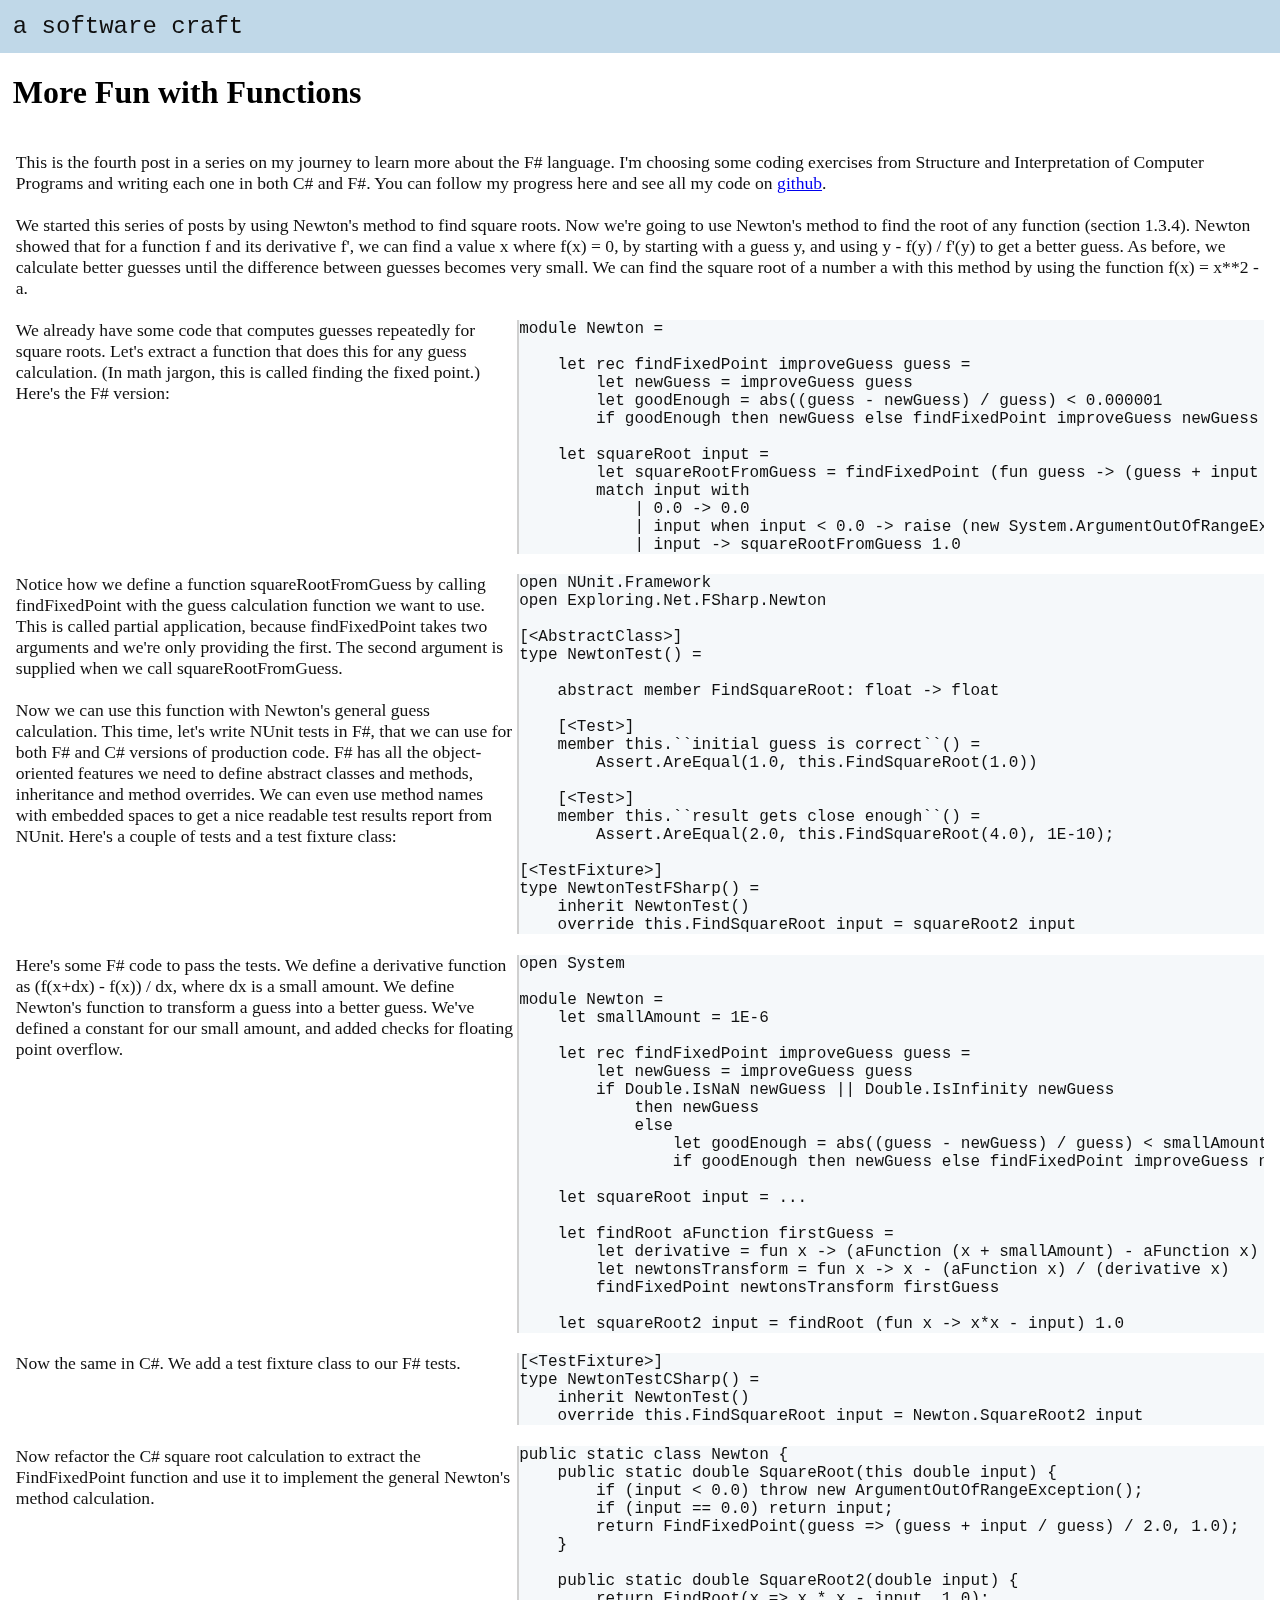
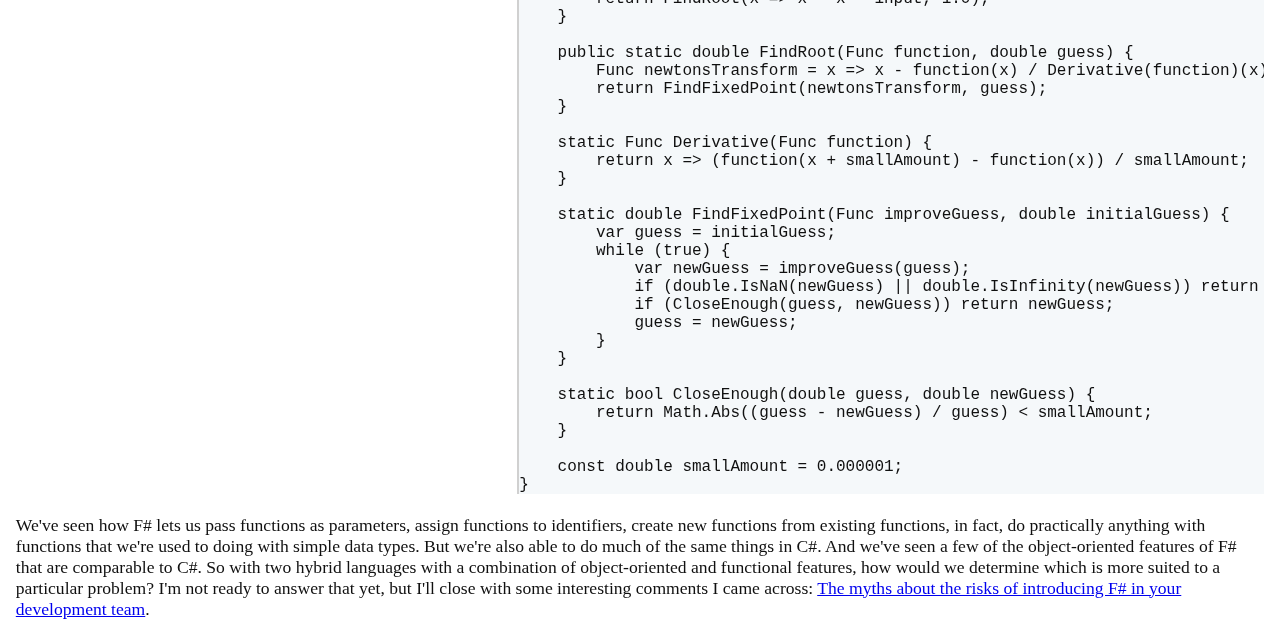
<file: docs/newton-4.html>
<html><head><link rel="stylesheet" href="publish.css"><title>More Fun with Functions</title></head><body><header><a href="index.html">a software craft</a></header><article><h1>More Fun with Functions</h1><table class="full"><colgroup><col class="first"><col></colgroup><tr><td colspan="2">This is the fourth post in a series on my journey to learn more about the F# language. I'm choosing some coding exercises from Structure and Interpretation of Computer Programs and writing each one in both C# and F#. You can follow my progress here and see all my code on <a href="https://github.com/jediwhale/exploring.net">github</a>.
<br/><br/>We started this series of posts by using Newton's method to find square roots. Now we're going to use Newton's method to find the root of any function (section 1.3.4). Newton showed that for a function f and its derivative f', we can find a value x where f(x) = 0, by starting with a guess y, and using y - f(y) / f'(y) to get a better guess. As before, we calculate better guesses until the difference between guesses becomes very small. We can find the square root of a number a with this method by using the function f(x) = x**2 - a.</td></tr><tr><td>We already have some code that computes guesses repeatedly for square roots. Let's extract a function that does this for any guess calculation. (In math jargon, this is called finding the fixed point.) Here's the F# version:</td><td><pre class="code">module Newton =

    let rec findFixedPoint improveGuess guess =
        let newGuess = improveGuess guess
        let goodEnough = abs((guess - newGuess) / guess) < 0.000001
        if goodEnough then newGuess else findFixedPoint improveGuess newGuess 

    let squareRoot input =
        let squareRootFromGuess = findFixedPoint (fun guess -> (guess + input / guess) / 2.0)
        match input with
            | 0.0 -> 0.0
            | input when input < 0.0 -> raise (new System.ArgumentOutOfRangeException())
            | input -> squareRootFromGuess 1.0 
</pre></td></tr><tr><td>Notice how we define a function squareRootFromGuess by calling findFixedPoint with the guess calculation function we want to use. This is called partial application, because findFixedPoint takes two arguments and we're only providing the first. The second argument is supplied when we call squareRootFromGuess.
<br/><br/>Now we can use this function with Newton's general guess calculation. This time, let's write NUnit tests in F#, that we can use for both F# and C# versions of production code. F# has all the object-oriented features we need to define abstract classes and methods, inheritance and method overrides. We can even use method names with embedded spaces to get a nice readable test results report from NUnit. Here's a couple of tests and a test fixture class:</td><td><pre class="code">open NUnit.Framework
open Exploring.Net.FSharp.Newton

[&lt;AbstractClass>]
type NewtonTest() =

    abstract member FindSquareRoot: float -> float

    [&lt;Test>]
    member this.``initial guess is correct``() =
        Assert.AreEqual(1.0, this.FindSquareRoot(1.0)) 

    [&lt;Test>]
    member this.``result gets close enough``() =
        Assert.AreEqual(2.0, this.FindSquareRoot(4.0), 1E-10);

[&lt;TestFixture>]
type NewtonTestFSharp() =
    inherit NewtonTest()
    override this.FindSquareRoot input = squareRoot2 input
</pre></td></tr><tr><td>Here's some F# code to pass the tests. We define a derivative function as (f(x+dx) - f(x)) / dx, where dx is a small amount. We define Newton's function to transform a guess into a better guess. We've defined a constant for our small amount, and added checks for floating point overflow.</td><td><pre class="code">open System

module Newton =
    let smallAmount = 1E-6

    let rec findFixedPoint improveGuess guess =
        let newGuess = improveGuess guess
        if Double.IsNaN newGuess || Double.IsInfinity newGuess
            then newGuess
            else
                let goodEnough = abs((guess - newGuess) / guess) < smallAmount
                if goodEnough then newGuess else findFixedPoint improveGuess newGuess

    let squareRoot input = ... 

    let findRoot aFunction firstGuess =
        let derivative = fun x -> (aFunction (x + smallAmount) - aFunction x) / smallAmount
        let newtonsTransform = fun x -> x - (aFunction x) / (derivative x)
        findFixedPoint newtonsTransform firstGuess

    let squareRoot2 input = findRoot (fun x -> x*x - input) 1.0
</pre></td></tr><tr><td>Now the same in C#. We add a test fixture class to our F# tests.</td><td><pre class="code">[&lt;TestFixture>]
type NewtonTestCSharp() =
    inherit NewtonTest()
    override this.FindSquareRoot input = Newton.SquareRoot2 input
</pre></td></tr><tr><td>Now refactor the C# square root calculation to extract the FindFixedPoint function and use it to implement the general Newton's method calculation.</td><td><pre class="code">public static class Newton {
    public static double SquareRoot(this double input) {
        if (input < 0.0) throw new ArgumentOutOfRangeException();
        if (input == 0.0) return input;
        return FindFixedPoint(guess => (guess + input / guess) / 2.0, 1.0);
    }

    public static double SquareRoot2(double input) {
        return FindRoot(x => x * x - input, 1.0);
    }

    public static double FindRoot(Func function, double guess) {
        Func newtonsTransform = x => x - function(x) / Derivative(function)(x);
        return FindFixedPoint(newtonsTransform, guess);
    }

    static Func Derivative(Func function) {
        return x => (function(x + smallAmount) - function(x)) / smallAmount;
    }

    static double FindFixedPoint(Func improveGuess, double initialGuess) {
        var guess = initialGuess;
        while (true) {
            var newGuess = improveGuess(guess);
            if (double.IsNaN(newGuess) || double.IsInfinity(newGuess)) return newGuess;
            if (CloseEnough(guess, newGuess)) return newGuess;
            guess = newGuess;
        }
    }

    static bool CloseEnough(double guess, double newGuess) {
        return Math.Abs((guess - newGuess) / guess) < smallAmount;
    }

    const double smallAmount = 0.000001;
}
</pre></td></tr><tr><td colspan="2">We've seen how F# lets us pass functions as parameters, assign functions to identifiers, create new functions from existing functions, in fact, do practically anything with functions that we're used to doing with simple data types. But we're also able to do much of the same things in C#. And we've seen a few of the object-oriented features of F# that are comparable to C#. So with two hybrid languages with a combination of object-oriented and functional features, how would we determine which is more suited to a particular problem? I'm not ready to answer that yet, but I'll close with some interesting comments I came across: <a href="https://sharp-gamedev.blogspot.com/2011/05/myths-about-risks-of-introducing-f-in.html">The myths about the risks of introducing F# in your development team</a>.</td></tr></table></article></body></html>
</file>
<file: docs/publish.css>
article td {
  font-size: 110%;
  font-family: Georgia, "Times New Roman", serif;
  color: #101010;
  vertical-align: top;
  padding-top: 1em;
}
article col.first {
  width: 40%;
}
article pre {
  font-size: medium;
  font-family: "Lucida Console", Courier, monospace;
  border-left: 2px solid #d0d0d0;
  overflow: auto;
}
article pre.code {
  background: #f5f8fa;
}
article pre.console {
  color: white;
  background: #101010;
}
article h1 {
  font-family: Georgia, "Times New Roman", serif;
}
article {
  margin-left: 1%;
  margin-right: 1%;
}
body {
  margin: 0px;
} 
header {
  padding: 1%;
  background: #c0d8e8;
  font-size: 150%;
  font-family: "Lucida Console", Courier, monospace;
}
header a {
  color: #101010;
  text-decoration: none;
}
nav {
  font-size: 110%;
  font-family: Georgia, "Times New Roman", serif;
}
nav a {
  color: #0073c0;
}
nav td {
  padding-top: 0;
}
table.full {
  table-layout: fixed;
  width: 100%;
}
</file>
